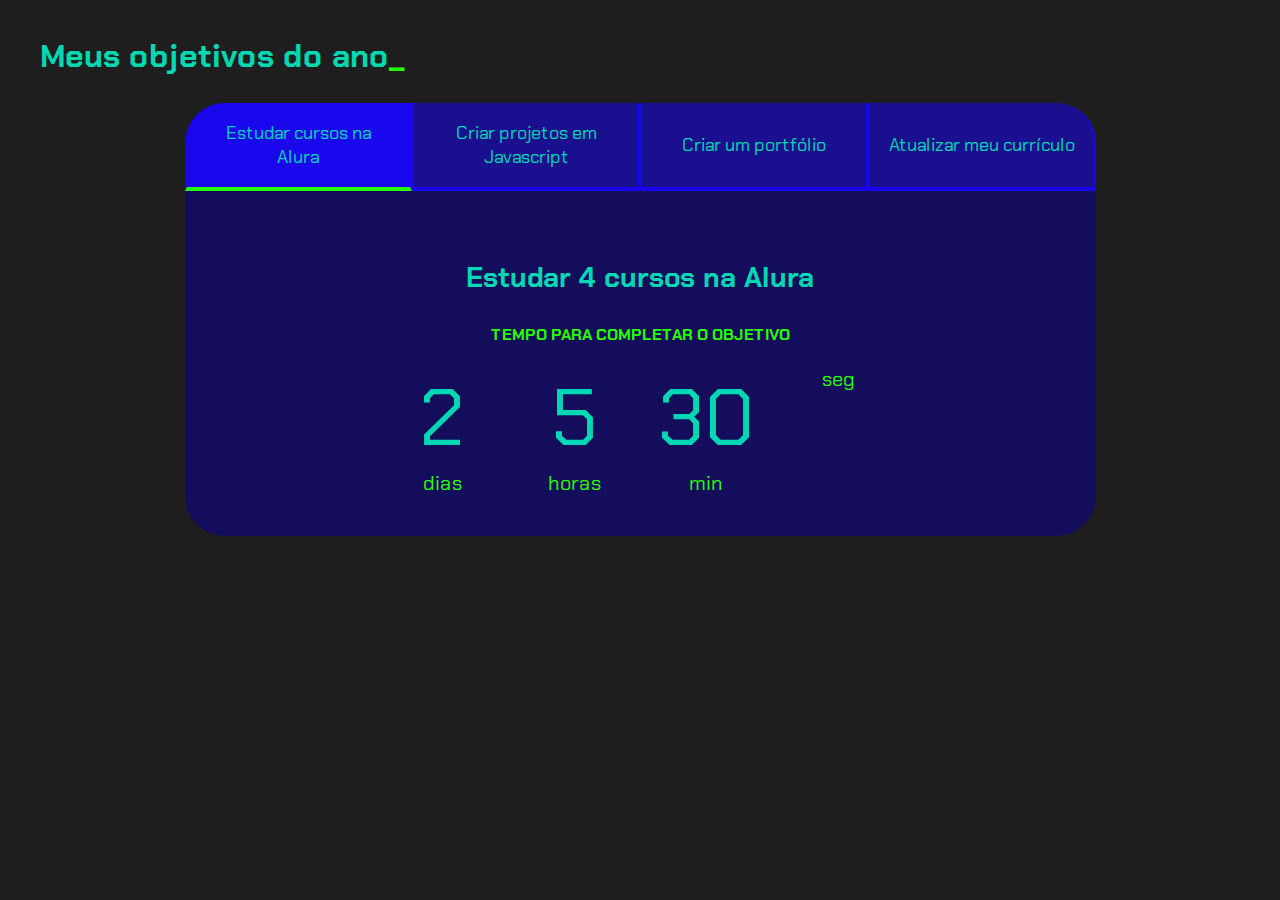
<file: index.html>
<!DOCTYPE html>
<html lang="pt-br">


<head>
   <meta charset="UTF-8">
   <meta name="viewport" content="width=device-width, initial-scale=1.0">
   <title>Meus objetivos do ano</title>
   <link rel="stylesheet" href="style.css">
</head>


<body>
   <section class="conteudo-principal">
       <h2 class="titulo-principal">Meus objetivos do ano<span>_</span></h2>
       <div class="conteudo">
           <div class="botoes">
               <button class="botao ativo">Estudar cursos na Alura</button>
               <button class="botao">Criar projetos em Javascript</button>
               <button class="botao">Criar um portfólio</button>
               <button class="botao">Atualizar meu currículo</button>
           </div>
           <div class="abas-textos">
               <div class="aba-conteudo ativo">
                   <h3 class="aba-conteudo-titulo-principal">Estudar 4 cursos na Alura</h3>
                   <h4 class="aba-conteudo-titulo-secundario">Tempo para completar o objetivo</h4>
                   <div class="contador">
                       <div class="contador-digito">
                           <p class="contador-digito-numero" id="dias0">2</p>
                           <p class="contador-digito-texto">dias</p>
                       </div>
                       <div class="contador-digito">
                           <p class="contador-digito-numero" id="horas0">5</p>
                           <p class="contador-digito-texto">horas</p>
                       </div>
                       <div class="contador-digito">
                           <p class="contador-digito-numero" id="min0">30</p>
                           <p class="contador-digito-texto">min</p>
                       </div>
                       <div class="contador-digito">
                           <p class="contador-digito-numero" id="seg0"></p>
                           <p class="contador-digito-texto">seg</p>
                       </div>
                   </div>
               </div>
               <div class="aba-conteudo">
                   <h3 class="aba-conteudo-titulo-principal">Criar 5 projetos em Javascript</h3>
                   <h4 class="aba-conteudo-titulo-secundario">Tempo para completar o objetivo</h4>
                   <div class="contador">
                       <div class="contador-digito">
                           <p class="contador-digito-numero" id="dias1"></p>
                           <p class="contador-digito-texto">dias</p>
                       </div>
                       <div class="contador-digito">
                           <p class="contador-digito-numero" id="horas1"></p>
                           <p class="contador-digito-texto">horas</p>
                       </div>
                       <div class="contador-digito">
                           <p class="contador-digito-numero" id="min1"></p>
                           <p class="contador-digito-texto">min</p>
                       </div>
                       <div class="contador-digito">
                           <p class="contador-digito-numero" id="seg1"></p>
                           <p class="contador-digito-texto">seg</p>
                       </div>
                   </div>
               </div>
               <div class="aba-conteudo">
                   <h3 class="aba-conteudo-titulo-principal">Criar um portfolio com os meus 3 melhores projetos</h3>
                   <h4 class="aba-conteudo-titulo-secundario">Tempo para completar o objetivo</h4>
                   <div class="contador">
                       <div class="contador-digito">
                           <p class="contador-digito-numero" id="dias2"></p>
                           <p class="contador-digito-texto">dias</p>
                       </div>
                       <div class="contador-digito">
                           <p class="contador-digito-numero" id="horas2"></p>
                           <p class="contador-digito-texto">horas</p>
                       </div>
                       <div class="contador-digito">
                           <p class="contador-digito-numero" id="min2"></p>
                           <p class="contador-digito-texto">min</p>
                       </div>
                       <div class="contador-digito">
                           <p class="contador-digito-numero" id="seg2"></p>
                           <p class="contador-digito-texto">seg</p>
                       </div>
                   </div>
               </div>
               <div class="aba-conteudo">
                   <h3 class="aba-conteudo-titulo-principal">Atualizar meu curriculo com os certificados da Alura</h3>
                   <h4 class="aba-conteudo-titulo-secundario">Tempo para completar o objetivo</h4>
                   <div class="contador">
                       <div class="contador-digito">
                           <p class="contador-digito-numero" id="dias3">2</p>
                           <p class="contador-digito-texto">dias</p>
                       </div>
                       <div class="contador-digito">
                           <p class="contador-digito-numero" id="horas3">5</p>
                           <p class="contador-digito-texto">horas</p>
                       </div>
                       <div class="contador-digito">
                           <p class="contador-digito-numero" id="min3">30</p>
                           <p class="contador-digito-texto">min</p>
                       </div>
                       <div class="contador-digito">
                           <p class="contador-digito-numero" id="seg3"></p>
                           <p class="contador-digito-texto">seg</p>
                       </div>
                   </div>
               </div>
           </div>
       </div>
   </section>
   <script src="main.js"></script>
</body>


</html>
</file>
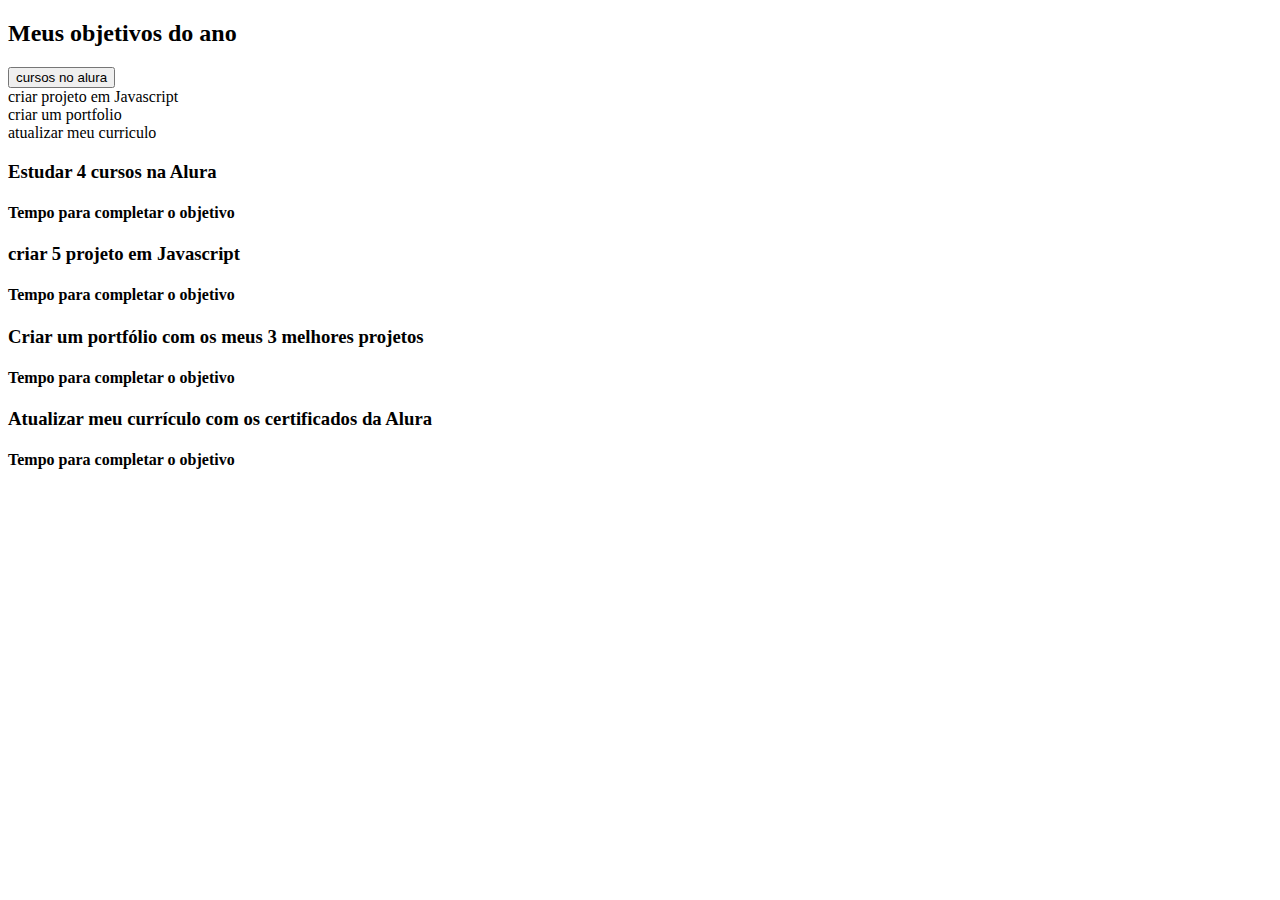
<file: Projeto-de-vida--main/index.html>
<!DOCTYPE html>
<html lang="pt-br">
<head>
    <meta charset="UTF-8">
    <meta name="viewport" content="width=device-width, initial-scale=1.0">
    <title>Meus objetivos do ano</title>
    <link rel="stylesheet" href="" class="css">
</head>
<body>
     <section class="conteudo-principal"></section>
 <h2 class="titulo-principal">Meus objetivos do ano </h2>
  <div class="botoes">
   <button class="botoes">cursos no alura</button>
   <div class="botoes">criar projeto em Javascript</div>
   <div class="botoes">criar um portfolio</div>
   <div class="botoes">atualizar meu curriculo</div>
  </div>
<div class="abas-textos">
    <div class="aba-conteudo">
        <h3 class="aba-conteudo-titulo-principal">Estudar 4 cursos na Alura</h3>
        <h4 class="aba-conteudo-titulo-secundario">Tempo para completar o objetivo</h4>
    </div>
    <div class="aba-conteudo">
        <h3 class="aba-conteudo-titulo-principal">criar 5 projeto em Javascript</h3>
        <h4 class="aba-conteudo-titulo-secundario">Tempo para completar o objetivo</h4>
    </div>
</div>
    <div class="aba-conteudo">
     <h3 class="aba-conteudo-titulo-principal">Criar um portfólio com os meus 3 melhores projetos</h3>
     <h4 class="aba-conteudo-titulo-secundario">Tempo para completar o objetivo</h4>
 </div>
    <div class="aba-conteudo">
    <h3 class="aba-conteudo-titulo-principal">Atualizar meu currículo com os certificados da Alura</h3>
    <h4 class="aba-conteudo-titulo-secundario">Tempo para completar o objetivo</h4>
</div>
</body>
</html>
</file>
<file: style.css>
@import url('https://fonts.googleapis.com/css2?family=Chakra+Petch:wght@400;700&display=swap');
:root {
   --cor-de-fundo: #1E1E1E;
   --verde: #26ff00;
   --branco: #00d8b4;
   --botao-ativo: #1a06ec;
   --botao-inativo: rgba(21, 0, 255, 0.5);
   --texto-fundo: rgba(14, 4, 124, 0.658);
}


body {
   background-color: var(--cor-de-fundo);
   color: var(--branco);
   font-family: 'Chakra Petch', sans-serif;
}




.conteudo-principal {
   display: flex;
   flex-direction: column;
   justify-content: center;
   align-items: center;
   max-width: 1200px;
   width: 100%;
   margin: 0 auto;
}


.titulo-principal {
   text-align: left;
   width: 100%;
   font-size: 32px;
}


.titulo-principal span {
   color: var(--verde);
}




.botao {
   font-family: 'Chakra Petch', sans-serif;
   background-color: var(--botao-inativo);
   color: var(--branco);
   display: flex;
   justify-content: center;
   padding: 1em;
   font-size: 18px;
   align-items: center;
   width: 100%;
   border-bottom: 4px solid var(--botao-ativo);
   border-left: 2px solid var(--botao-ativo);
   border-right: 2px solid var(--botao-ativo);
   border-top: none;
}


.botao:first-child {
   border-radius: 40px 40px 0 0;
}


.botoes {
   display: block;
}


.botao.ativo{
   background-color: var(--botao-ativo);
   border-bottom: 4px solid var(--verde);
}


.abas-textos{
   background-color: var(--texto-fundo);
   padding: 40px;
   border-radius: 0 0 40px 40px;
}
.aba-conteudo.ativo{
   display:block;
}


.aba-conteudo{
   display: none;
}


.aba-conteudo-titulo-principal{
   font-size: 28px;
   text-align: center;
}
.aba-conteudo-titulo-secundario{
   text-align: center;
   color: var(--verde);
   text-transform: uppercase;
}


.contador{
   display:flex;
   justify-content: center;
   flex-wrap: wrap;
}
.contador-digito{
   padding: 0 16px;
   text-align: center;
   min-width: 100px;
}


.contador-digito-numero{
   font-size: 80px;
   margin: 0;


}


.contador-digito-texto{
   color: var(--verde);
   font-size: 20px;
   margin: 0;


}


@media screen and (min-width: 768px) {
   .botoes {
       display: flex;
   }


   .botao:first-child {
       border-radius: 40px 0 0 0;
   }


   .botao:last-child {
       border-radius: 0 40px 0 0;
   }
}
</file>
